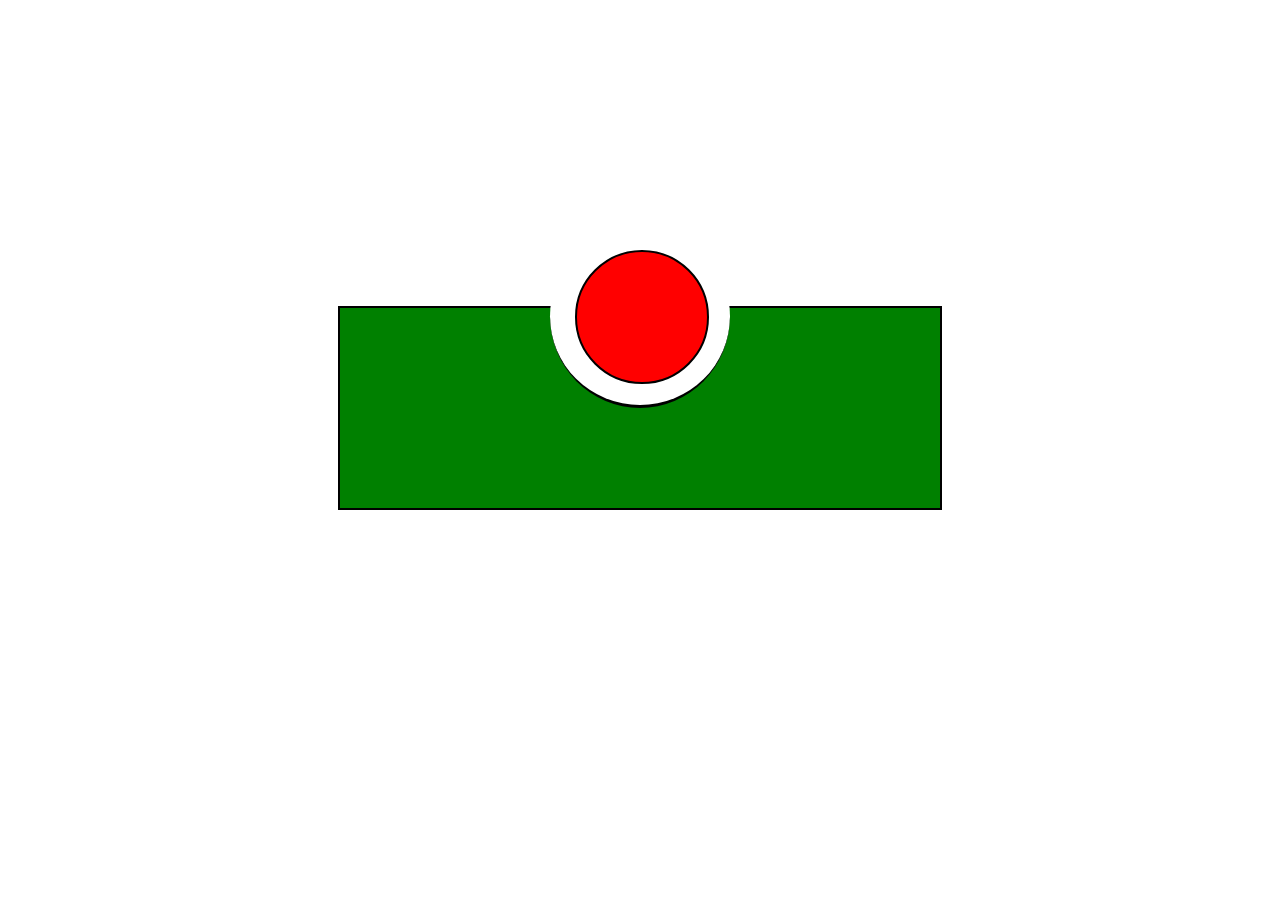
<file: Day10Task/index.html>
<!DOCTYPE html>
<html lang="en">
<head>
  <meta charset="UTF-8">
  <title>Document</title>
  <link rel="stylesheet" href="./style.css">
</head>
<body>
  <div class="container">
    <div class="rectangle"></div>
    <div class="circle1">
      <div class="circle2">

      </div>
    </div>
  </div>
</body>
</html>
</file>
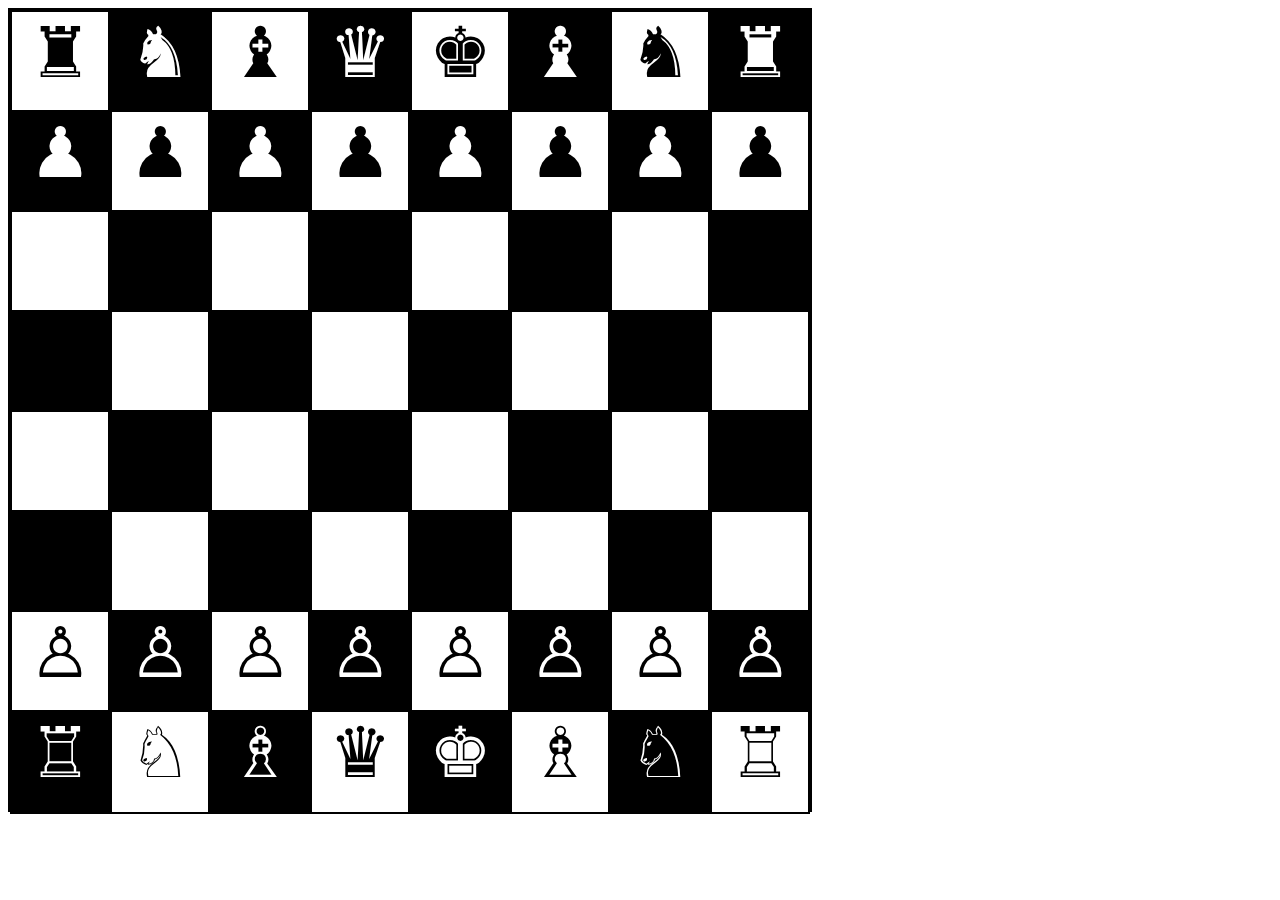
<file: Day9Task/index.html>
<!DOCTYPE html>
<html lang="en">

<head>
    <meta charset="UTF-8">
    <meta name="viewport" content="width=device-width, initial-scale=1.0">
    <title>Document</title>
    <link rel="stylesheet" href="./style.css">
</head>

<body>
    <div class="container">
        <div class="oddrow row1">
            <div class="box">
                <center>&#9820</center>
            </div>
            <div class="box">
                <center>&#9822</center>
            </div>
            <div class="box">
                <center>&#9821</center>
            </div>
            <div class="box">
                <center>&#9819</center>
            </div>
            <div class="box">
                <center>&#9818</center>
            </div>
            <div class="box">
                <center>&#9821</center>
            </div>
            <div class="box">
                <center>&#9822</center>
            </div>
            <div class="box">
                <center>&#9820</center>
            </div>
        </div>
        <div class="evenrow row2">
            <div class="box">
                <center>&#9823</center>
            </div>
            <div class="box">
                <center>&#9823</center>
            </div>
            <div class="box">
                <center>&#9823</center>
            </div>
            <div class="box">
                <center>&#9823</center>
            </div>
            <div class="box">
                <center>&#9823</center>
            </div>
            <div class="box">
                <center>&#9823</center>
            </div>
            <div class="box">
                <center>&#9823</center>
            </div>
            <div class="box">
                <center>&#9823</center>
            </div>
        </div>
        <div class="oddrow row3">
            <div class="box"></div>
            <div class="box"></div>
            <div class="box"></div>
            <div class="box"></div>
            <div class="box"></div>
            <div class="box"></div>
            <div class="box"></div>
            <div class="box"></div>
        </div>
        <div class="evenrow row4">
            <div class="box"></div>
            <div class="box"></div>
            <div class="box"></div>
            <div class="box"></div>
            <div class="box"></div>
            <div class="box"></div>
            <div class="box"></div>
            <div class="box"></div>
        </div>
        <div class="oddrow row5">
            <div class="box"></div>
            <div class="box"></div>
            <div class="box"></div>
            <div class="box"></div>
            <div class="box"></div>
            <div class="box"></div>
            <div class="box"></div>
            <div class="box"></div>
        </div>
        <div class="evenrow row6">
            <div class="box"></div>
            <div class="box"></div>
            <div class="box"></div>
            <div class="box"></div>
            <div class="box"></div>
            <div class="box"></div>
            <div class="box"></div>
            <div class="box"></div>
        </div>
        <div class="oddrow row7">
            <div class="box">
                <center>&#9817</center>
            </div>
            <div class="box">
                <center>&#9817</center>
            </div>
            <div class="box">
                <center>&#9817</center>
            </div>
            <div class="box">
                <center>&#9817</center>
            </div>
            <div class="box">
                <center>&#9817</center>
            </div>
            <div class="box">
                <center>&#9817</center>
            </div>
            <div class="box">
                <center>&#9817</center>
            </div>
            <div class="box">
                <center>&#9817</center>
            </div>
        </div>
        <div class="evenrow row8">
            <div class="box">
                <center>&#9814</center>
            </div>
            <div class="box">
                <center>&#9816</center>
            </div>
            <div class="box">
                <center>&#9815</center>
            </div>
            <div class="box">
                <center>&#9819</center>
            </div>
            <div class="box">
                <center>&#9818</center>
            </div>
            <div class="box">
                <center>&#9815</center>
            </div>
            <div class="box">
                <center>&#9816</center>
            </div>
            <div class="box">
                <center>&#9814</center>
            </div>
        </div>
    </div>
</body>

</html>
</file>
<file: Day10Task/style.css>
.container {
  width: 100%;
  height: 800px;
  display: flex;
  justify-content: center;
  align-items: center;
}
.rectangle{
  width: 600px;
  height: 200px;
  border: 2px solid;
  background-color: green;
  position: relative;
}
.circle1 {
    width: 180px;
    height: 180px;
    border-bottom: 3px solid;
    border-radius: 50%;
    position: relative;
    position: absolute;  
    top: 225px;
    background-color: white;
}

.circle2 {
    width: 130px;
    height: 130px;
    border: 2px solid;
    border-radius: 50%;
    background-color: red;
    margin-left: 25px;
    position: absolute;
    top: 25px;
}
</file>
<file: Day9Task/style.css>
.container {
     width: 800px;
     height: 800px;
     border: 2px solid;
 }
.oddrow {
     width: 100%;
     height: 100px;
     display: flex;
 } 
 .evenrow{
    width:100%;
    height: 100px;
    display: flex;
 }
 .box {
    width: 100%;
    height: 100%;
    border: 2px solid black;
    font-size: 70px;
}
.oddrow>.box:nth-child(odd) {
    background-color: white;
    color: black;
}

.oddrow>.box:nth-child(even) {
    background-color: black;
    color: white;
}

.evenrow>.box:nth-child(even) {
    background-color: white;
    color: black;
}

.evenrow>.box:nth-child(odd) {
    background-color: black;
    color: white;
}
</file>
